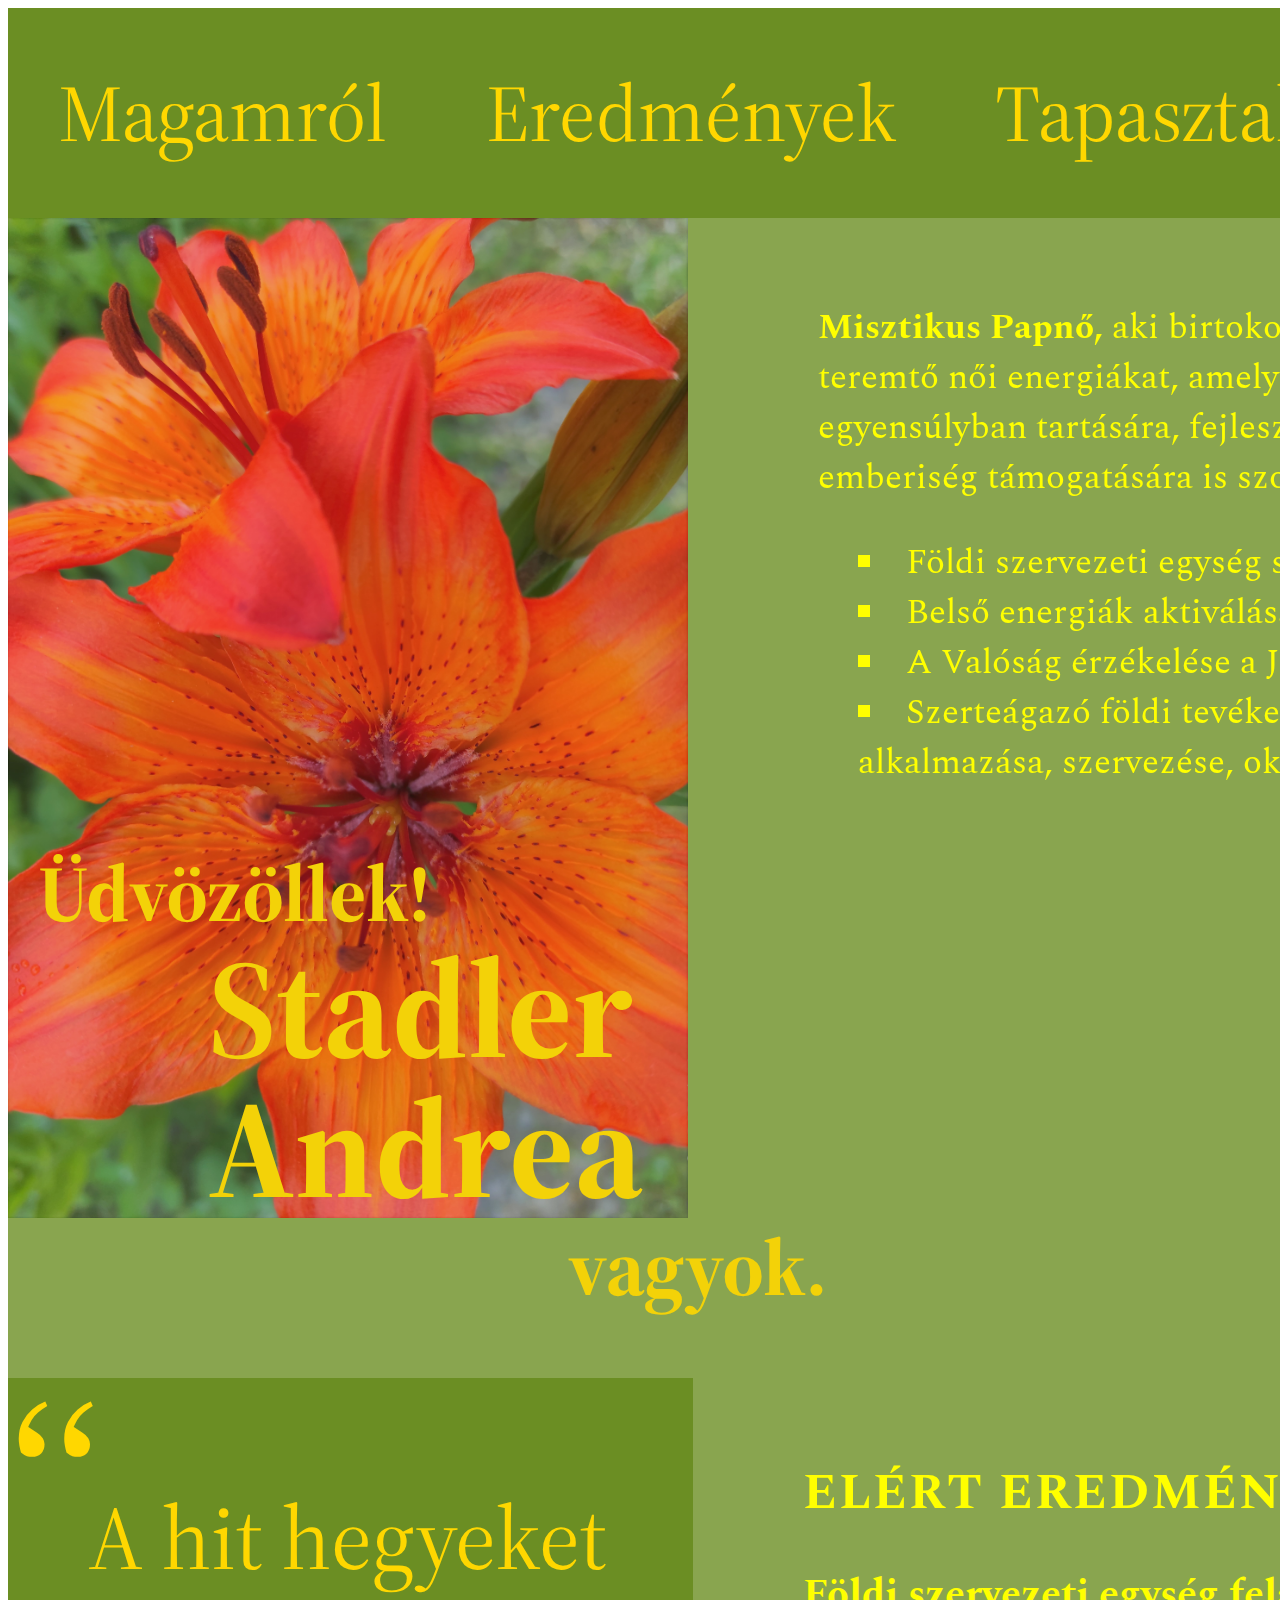
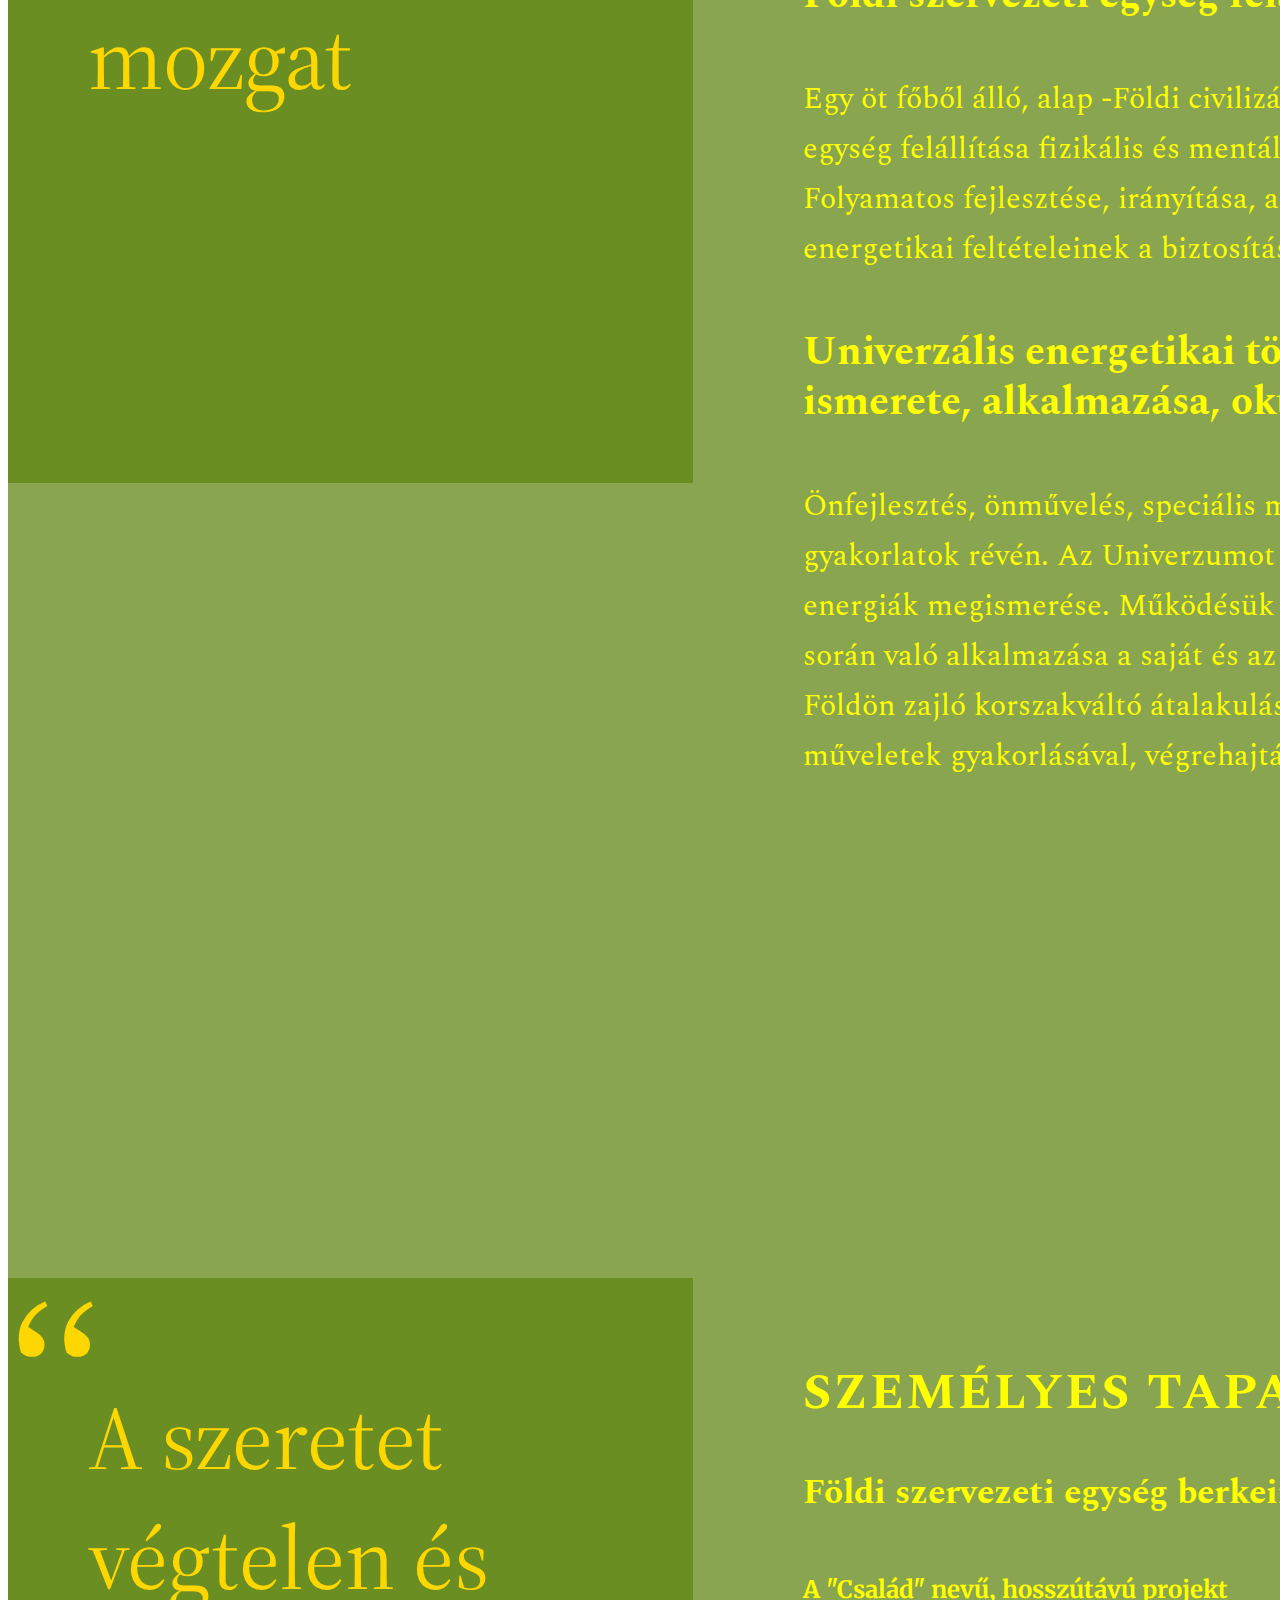
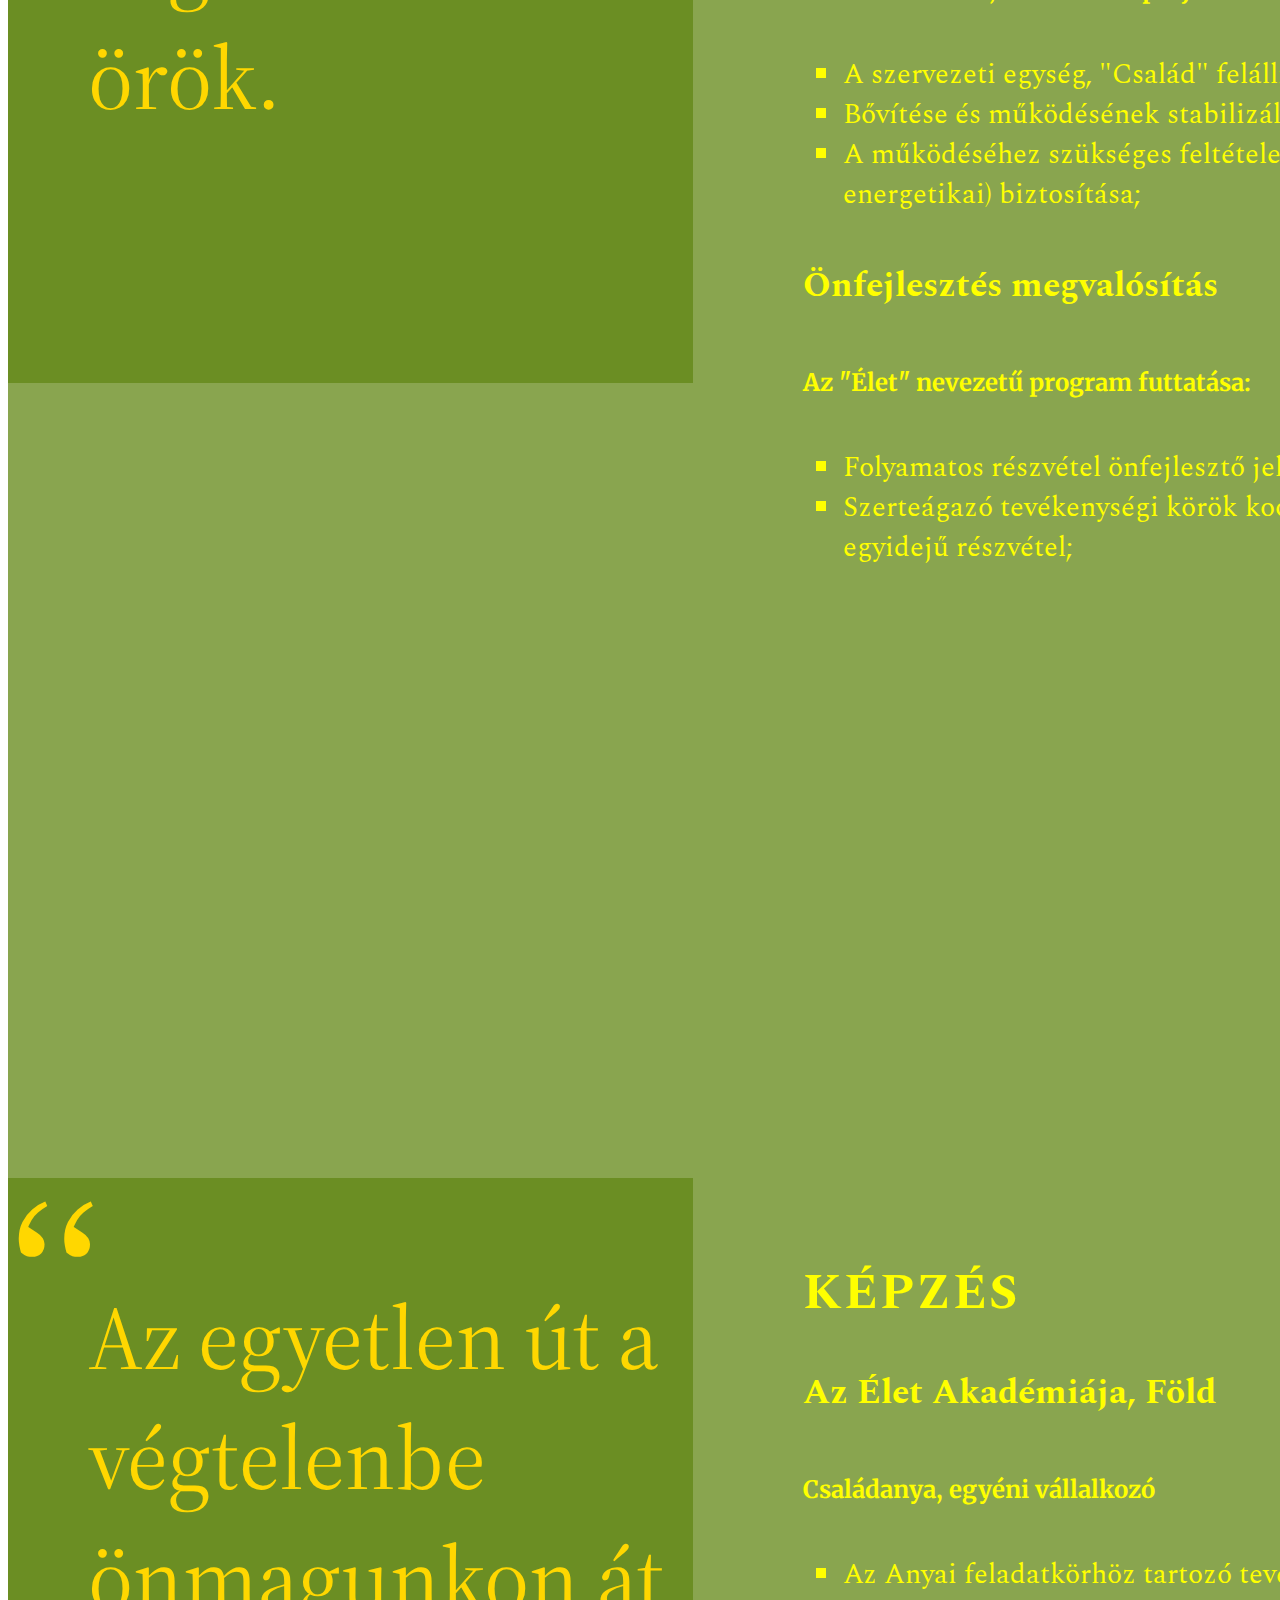
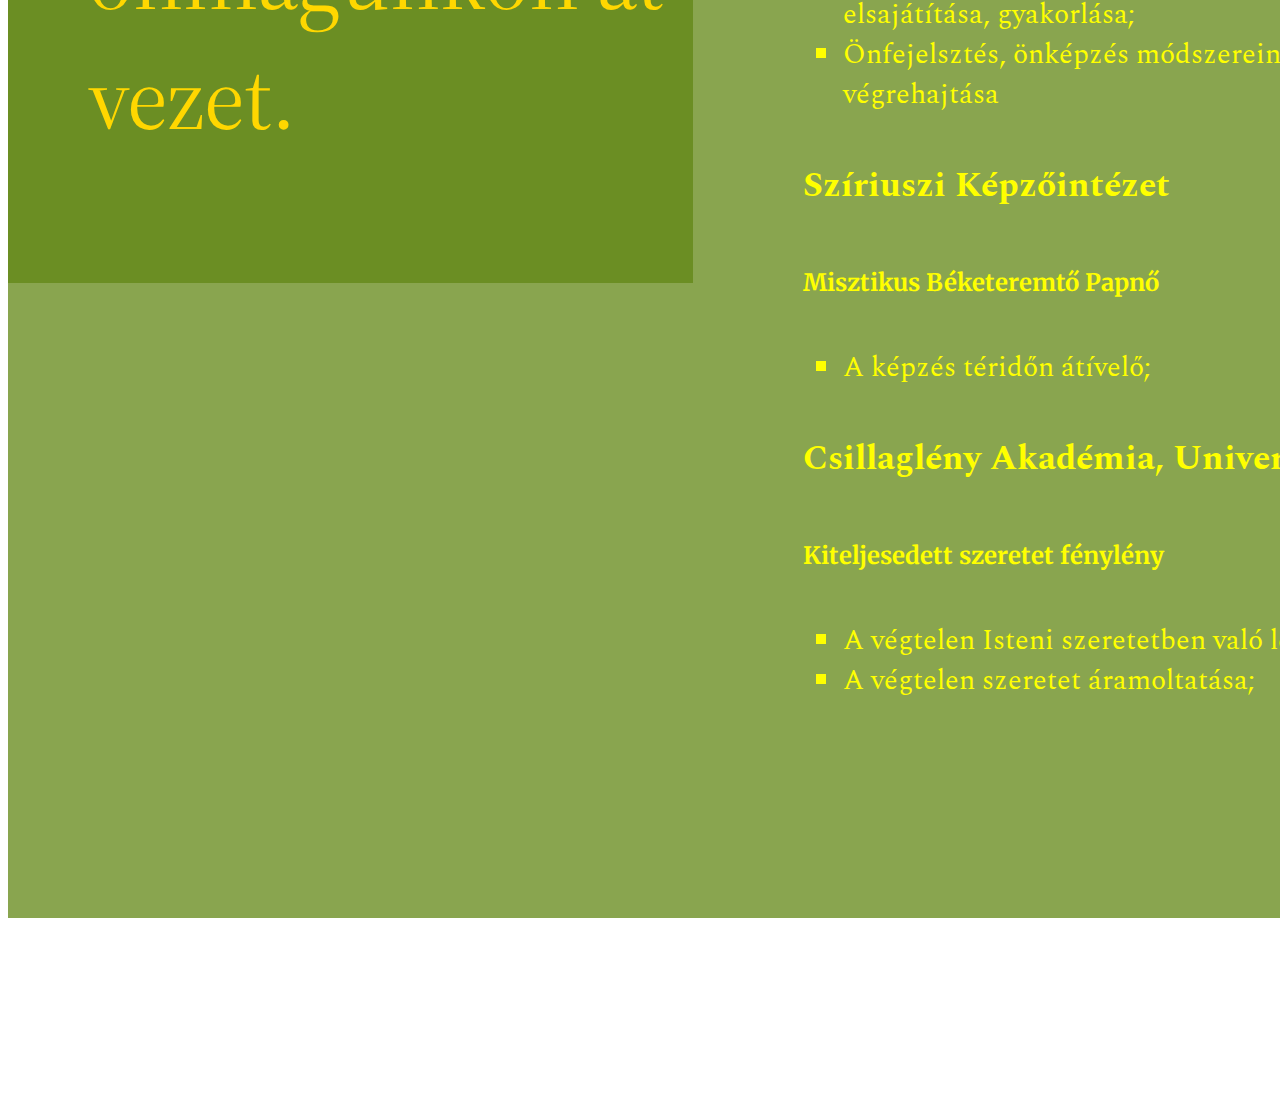
<file: index.html>
<!DOCTYPE html>
<html lang="hu" >
<head>
  <meta charset="UTF-8">
  <title>Első weboldalam 2.0</title>
  <link rel="preconnect" href="https://fonts.googleapis.com">
<link rel="preconnect" href="https://fonts.gstatic.com" crossorigin>
<link href="https://fonts.googleapis.com/css2?family=Fira+Code&family=Merriweather:wght@300&family=Spectral:wght@300&display=swap" rel="stylesheet">
<link rel="preconnect" href="https://fonts.googleapis.com">
<link rel="preconnect" href="https://fonts.gstatic.com" crossorigin>
<link href="https://fonts.googleapis.com/css2?family=Roboto&display=swap" rel="stylesheet">
<link rel="preconnect" href="https://fonts.googleapis.com">
<link rel="preconnect" href="https://fonts.gstatic.com" crossorigin>
<link href="https://fonts.googleapis.com/css2?family=Source+Serif+Pro:ital,wght@1,900&display=swap" rel="stylesheet">
<link rel="preconnect" href="https://fonts.googleapis.com">
<link rel="preconnect" href="https://fonts.gstatic.com" crossorigin>
<link href="https://fonts.googleapis.com/css2?family=Source+Serif+Pro:ital,wght@0,700;1,900&display=swap" rel="stylesheet"><link rel="stylesheet" href="./style.css">

</head>
<body>
<!-- partial:index.partial.html -->
<html>
<div class="page">
 <div id="flex-container">
   
  <header class="header">
    <a href="URL">Magamról</a>
    <a href="Eredmények.html">Eredmények</a>
    <a href="URL">Tapasztalatok</a>
    <a href="URL">Képzés</a>
  </header>
   
 <body>
   
   <div class="picture">
    <h3 id="hi">Üdvözöllek!</h3>
    <h1 id="andrea">Stadler Andrea</h1>
    <h3 id="vagyok">vagyok.</h3>
   </div>
  
   <div class="p1">
    <p><strong> Misztikus Papnő, </strong> aki birtokolja és uralja a belső, teremtő női energiákat, amelyek a világmindenség egyensúlyban tartására, fejlesztésére és a Földön élő emberiség támogatására is szolgál: </p>
     
    <ul>
       <li>Földi szervezeti egység szervezése és irányítása</li>
       <li>Belső energiák aktiválása és alkalmazása</li>
       <li>A Valóság érzékelése a Jelen pillanaton kersztül</li>
       <li>Szerteágazó földi tevékenységi körök ismerete, alkalmazása, szervezése, oktatása.</li>
    </ul>
   </div>
    
   <div>
    <blockquote>A hit hegyeket mozgat</blockquote>
   </div>
    
   <div class="p2">
     <h3 class="notable">Elért eredmények:</h3>
     <h4>Földi szervezeti egység felállítása, irányítása</h4>
     <p class=smal>
         Egy öt főből álló, alap -Földi civilizációra is jellemző- szervezeti egység felállítása fizikális és mentális erők alkalmazásával. Folyamatos fejlesztése, irányítása, az alapvető biológiai, energetikai feltételeinek a biztosítása.</p>
      <h4>Univerzális energetikai törvényszerűségek ismerete, alkalmazása, oktatása</h4>
      <p class="smal">Önfejlesztés, önművelés, speciális meditációs és energetikai gyakorlatok révén. Az Univerzumot mozgató, teremtő, alapvető energiák megismerése. Működésük feltárása és az egyéni életút során való alkalmazása a saját és az egész emberiség javára. A Földön zajló korszakváltó átalakulás támogatása az energetikai műveletek gyakorlásával, végrehajtásával.</p>
   </div>
    
   <div>
       <blockquote>A szeretet végtelen és örök.</blockquote>
   </div>
    
   <div class="p2">
       <h3 class="notable">Személyes tapasztalatok</h3>
       <h4 class="sith">Földi szervezeti egység berkein belül</h4>
       <h5>A "Család" nevű, hosszútávú projekt </h5>
     
      <ul class="ul2">
        <li>A szervezeti egység, "Család" felállítása;</li>
        <li>Bővítése és működésének stabilizálása;</li>
        <li>A működéséhez szükséges feltételek (mentális, fizikális, energetikai) biztosítása;</li>
      </ul>
      <h4 class="sith">Önfejlesztés megvalósítás</h4>
      <h5>Az "Élet" nevezetű program futtatása:</h5>
     
      <ul class="ul2">
        <li>Folyamatos részvétel önfejlesztő jellegű tevékenységekben;</li>
        <li>Szerteágazó tevékenységi körök koordinálása, azokban való, egyidejű részvétel;</li>
     </ul>
   </div>
    
   <div>
     <blockquote>Az egyetlen út a végtelenbe önmagunkon át vezet.</blockquote>
   </div>
    
   <div class="p2">
     <h3 class="notable">Képzés</h3>
       <h4 class="sith">Az Élet Akadémiája, Föld</h4>
       <h5>Családanya, egyéni vállalkozó</h5>  
     
      <ul class="ul2">
        <li>Az Anyai feladatkörhöz tartozó tevékenységek megismerése, elsajátítása, gyakorlása;</li>
        <li>Önfejelsztés, önképzés módszereinek megismerése és végrehajtása</li>
      </ul>
     
      <h4 class="sith">Szíriuszi Képzőintézet</h4>
      <h5>Misztikus Béketeremtő Papnő</h5>
     
      <ul class="ul2">
        <li>A képzés téridőn átívelő;</li>
     </ul>
     <h4 class="sith">Csillaglény Akadémia, Univerzum</h4>
       <h5>Kiteljesedett szeretet fénylény</h5>  
      <ul class="ul2">
        <li>A végtelen Isteni szeretetben való létezés és társteremtés;</li>
        <li>A végtelen szeretet áramoltatása;</li>
      </ul>
    </div>
   
</body>
</div>
</div>
</html>
<!-- partial -->
  
</body>
</html>
</file>
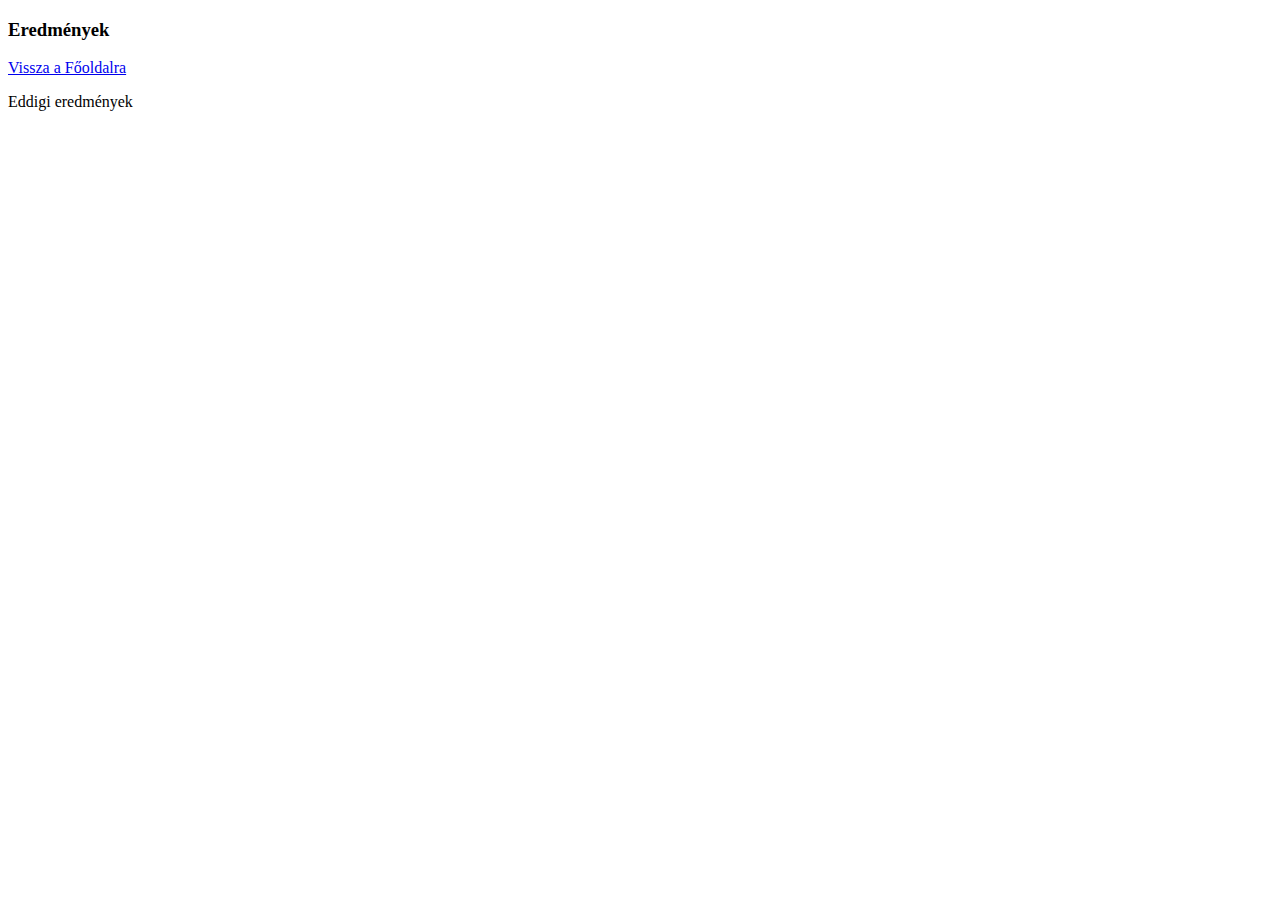
<file: Eredmények.html>
<!DOCTYPE html>
<html lang="hu">
<head>
    <meta charset="UTF-8">
    <meta http-equiv="X-UA-Compatible" content="IE=edge">
    <meta name="viewport" content="width=device-width, initial-scale=1.0">
    <title>Eredmények</title>
</head>
<body>
    <h3>Eredmények</h3>
    <a href="index.html">Vissza a Főoldalra</a>
    <p>Eddigi eredmények </p>
</body>
</html>
</file>
<file: style.css>
.page{
  width:1800px;
  margin-right: auto;
  margin-left:auto;
  background:rgb(107, 142, 35, 0.8);
 }
.header{
  width: 1800px;
  background:#6B8E23;
  display: flex;
  justify-content: space-around;
  align-items: center;
  align-content: space-between;
  flex-direction: row;
}
a{
  color:#FFD700;
  font-size: 80px;
  text-decoration:none;
 font-family: 'Source Serif Pro', serif;
  margin-top:50px;
  margin-bottom:50px;
  margin-left:0;
  margin-right:0;
}

#flex-container{
  display: flex;
  justify-content: flex-start;
  align-items: flex-start;
  align-content: space-around;
  flex-direction: row;
  flex-wrap: wrap;
  width:2000px;
}
div{
/* border: 4px solid black; */
}
.picture{
  width:850px;
  height: 1000px;
  background-image:url("képek/virág.jpg");
  background-repeat: no-repeat;
  background-position:left top;
  background-size:80%;
  opacity: 0.9;
  font-family: 'Source Serif Pro', serif;
  color:#FFD700;
}
#hi{
  font-size: 80px;
  margin-bottom:0;
  padding-bottom:0;
}
#andrea{
  font-size: 140px;
  margin-top:0;
}
#vagyok{
  font-size: 80px;
}
.picture #hi{
  position: relative;
  top:540px;
  left: 30px;
  margin-right:0;
}
.picture #andrea{
  position: relative;
  top:530px;
  left: 200px;
  margin-right:0;
  line-height:140px;
}
.picture #vagyok{
  position: relative;
  top: 430px;
  left: 560px;
}
.p1{
  font-family: 'Spectral', serif;
  font-size:35px;
  width:850px;
  height: 800px;
  text-align:left;
  color:yellow;
  line-height:50px;
  position:relative;
  top:50px;
  left: -40px;
}
ul{
  list-style-type: square;
  list-style-position: inside;
}
.p1 #vagyok{
 
}
blockquote{
 font-family: 'Source Serif Pro', serif;
  color:#FFD700;
  font-size:90px;
  height:600px;
  width: 600px;
  padding:100px 5px 5px 80px;
  background:#6B8E23;
  text-align:left;
  line-height:120px;
  position:relative;
  top: 70px;
  left:-40px;
}
blockquote::before {
  content: '“';
  font-size: 250px;
  position: absolute;
  left: 0px;
  top:60px;
}
.p2{
  font-family: 'Spectral', serif;
  font-size:40px;
  width:850px;
  height: 1500px;
  text-align:left;
  color:yellow;
  line-height:50px;
  position:relative;
  top:200px;
  left:30px;
}
.notable{
  font-size:50px;
  text-transform:uppercase;
  letter-spacing: 2px;
}
h4{
  font-size:40px;
}
.smal{
    font-size:30px;
  }
.sith{
  font-size: 35px;
}
h5{
  font-family: 'Merriweather', serif;
  font-size:24px;
}
.ul2{
  list-style-type: square;
  list-style-position:outside;
  font-size:28px;
  line-height:40px;
}

.ul3{
  list-style-type: square;
  list-style-position:outside;
  font-size:23px;
  line-height:40px;

}
</file>
